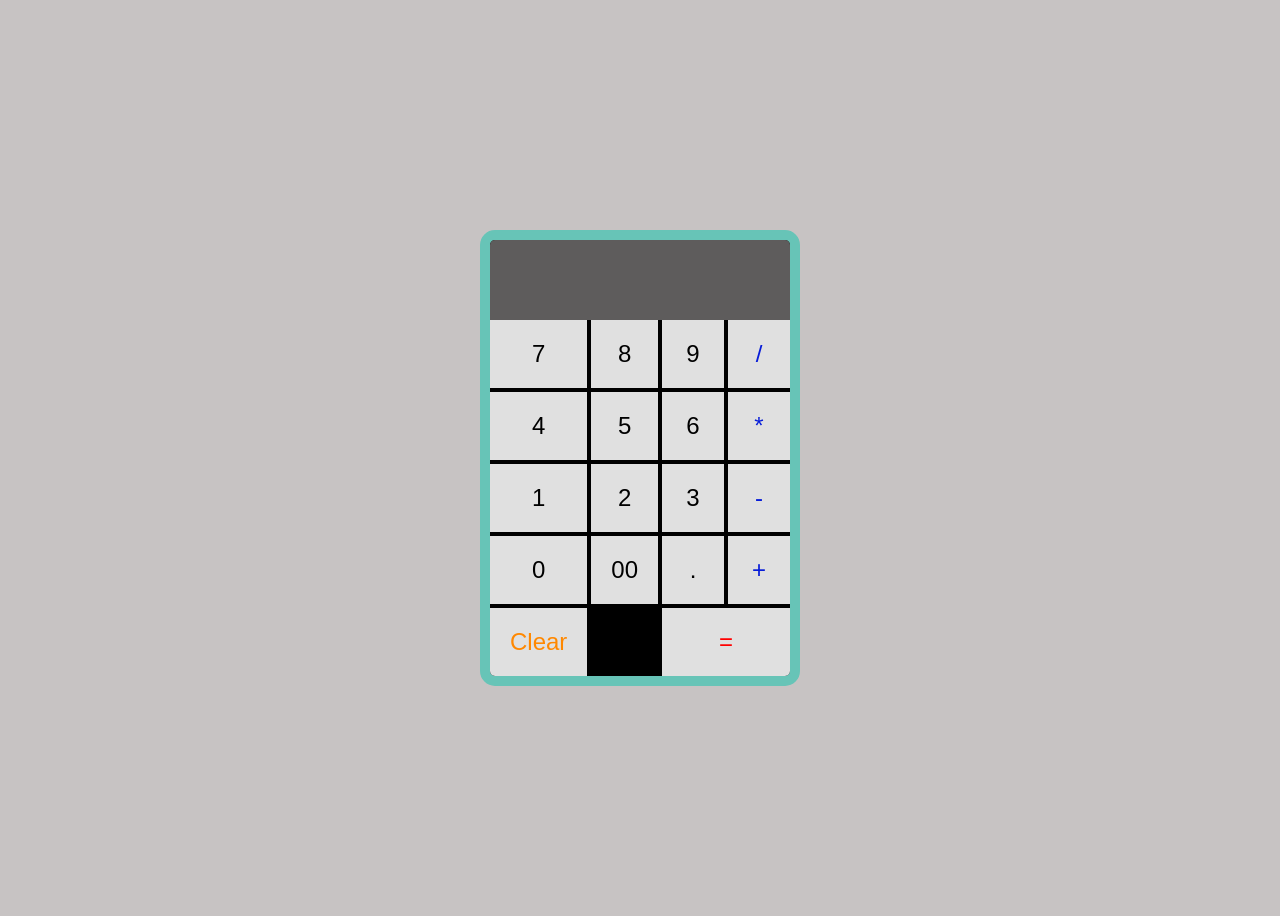
<file: BASIC CALCULATOR CODE/index.html>
<!DOCTYPE html>
<html lang="en">
<head>
    <meta charset="UTF-8">
    <meta name="viewport" content="width=device-width, initial-scale=1.0">
    <title>Calculator</title>
    <link rel="stylesheet" href="style.css">
</head>
<body>

    <div class="calculator">
        <input type="text" id="inputField" class="calculator-screen" readonly>
        <div class="calculator-keys">
            <button onclick="appendToInput('7')">7</button>
            <button onclick="appendToInput('8')">8</button>
            <button onclick="appendToInput('9')">9</button>
            <button class="operator" onclick="appendToInput('/')">/</button>

            <button onclick="appendToInput('4')">4</button>
            <button onclick="appendToInput('5')">5</button>
            <button onclick="appendToInput('6')">6</button>
            <button class="operator" onclick="appendToInput('*')">*</button>

            <button onclick="appendToInput('1')">1</button>
            <button onclick="appendToInput('2')">2</button>
            <button onclick="appendToInput('3')">3</button>
            <button class="operator" onclick="appendToInput('-')">-</button>

            <button onclick="appendToInput('0')">0</button>
            <button onclick="appendToInput('00')">00</button>
            <button onclick="appendToInput('.')">.</button>
            <button class="operator" onclick="appendToInput('+')">+</button>
            <button onclick="clearInput()" class="clear">Clear</button>
            <button class="equal-sign" onclick="calculate()">=</button>
        </div>
    </div>
    <script type="text/javascript" src="index.js"></script>
</body>
</html>
</file>
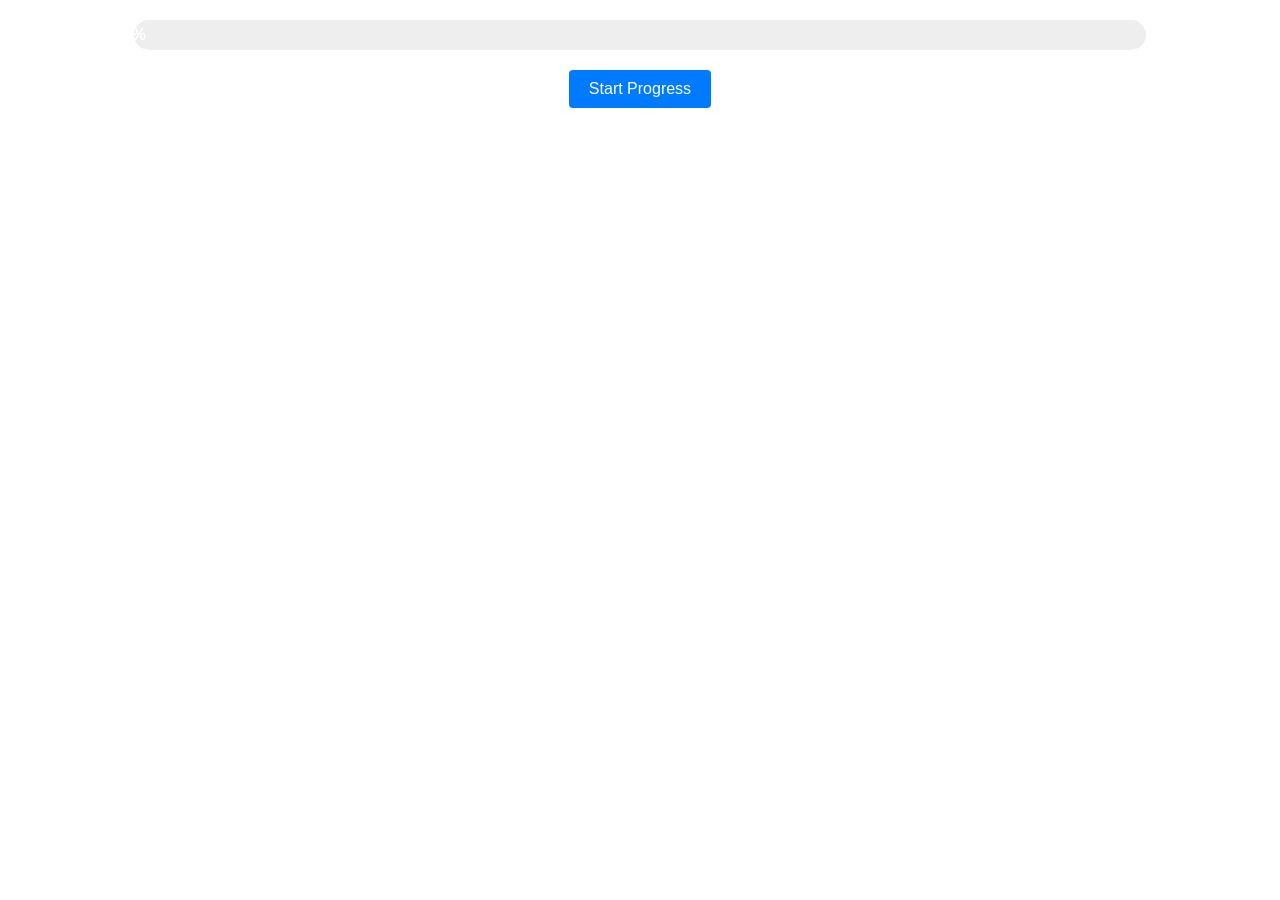
<file: 5 UI ELEMENTS/Progress Bar/ProgressBar.html>
<!DOCTYPE html>
<html lang="en">
<head>
    <meta charset="UTF-8">
    <meta name="viewport" content="width=device-width, initial-scale=1.0">
    <title>Progress Bar</title>
    <link rel="stylesheet" href="progress-bar.css">
</head>
<body>
    <div class="progress-container">
        <div class="progress-bar" id="progressBar">
            <div class="progress-text" id="progressText">0%</div>
        </div>
    </div>
    <button id="startBtn">Start Progress</button>

    <script src="progress-bar.js"></script>
</body>
</html>
</file>
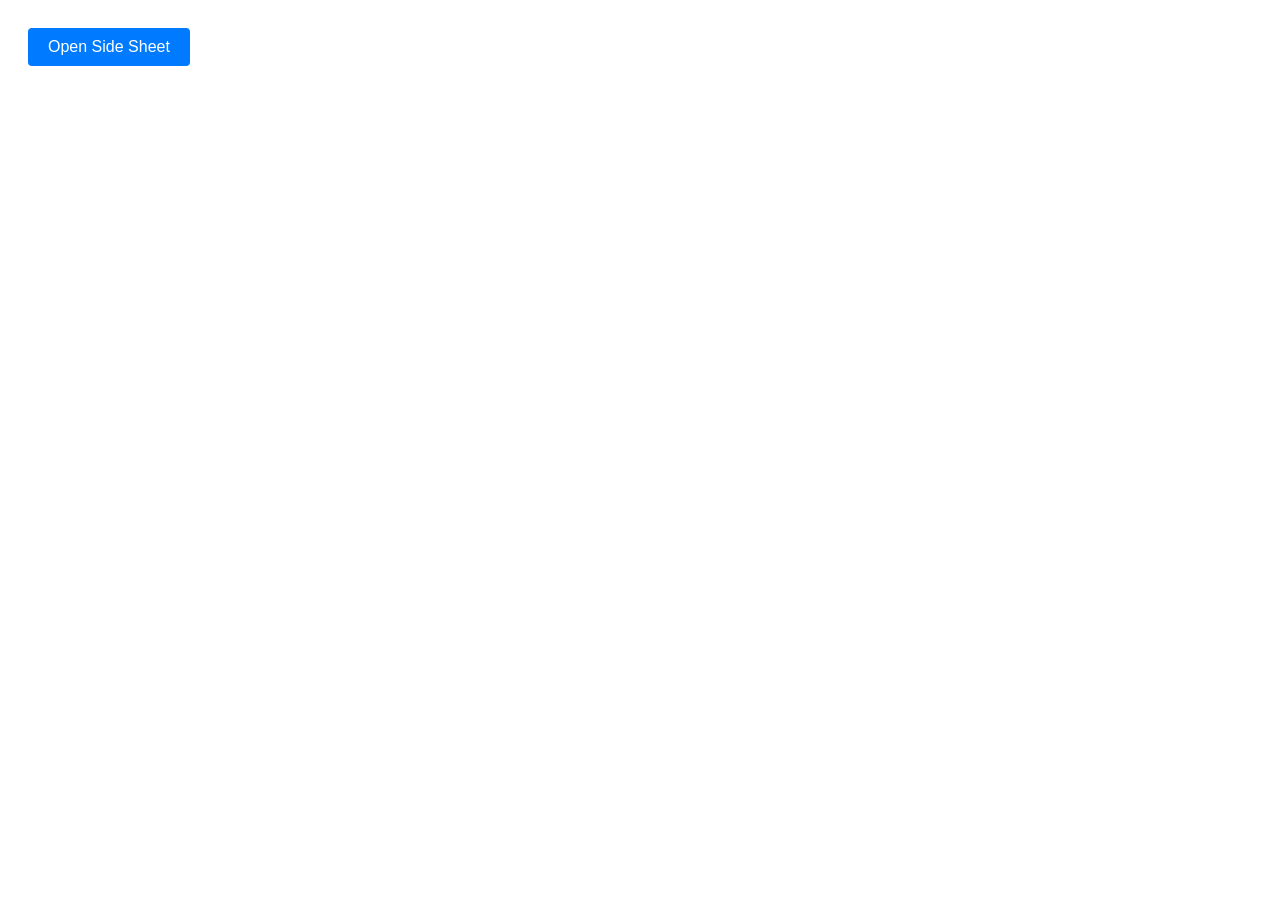
<file: 5 UI ELEMENTS/Side Sheet/SideSheet.html>
<!DOCTYPE html>
<html lang="en">
<head>
    <meta charset="UTF-8">
    <meta name="viewport" content="width=device-width, initial-scale=1.0">
    <title>Side Sheet</title>
    <link rel="stylesheet" href="side-sheet.css">
</head>
<body>
    <button id="openSheetBtn">Open Side Sheet</button>

    <div class="side-sheet" id="sideSheet">
        <div class="side-sheet-content">
            <button class="close-btn" id="closeSheetBtn">&times;</button>
            <h2>Side Sheet</h2>
            <p>This is a side sheet that slides in from the side. You can add any content here like forms, details, etc.</p>
            <p>Click the close button or outside the sheet to close it.</p>
        </div>
    </div>

    <script src="side-sheet.js"></script>
</body>
</html>
</file>
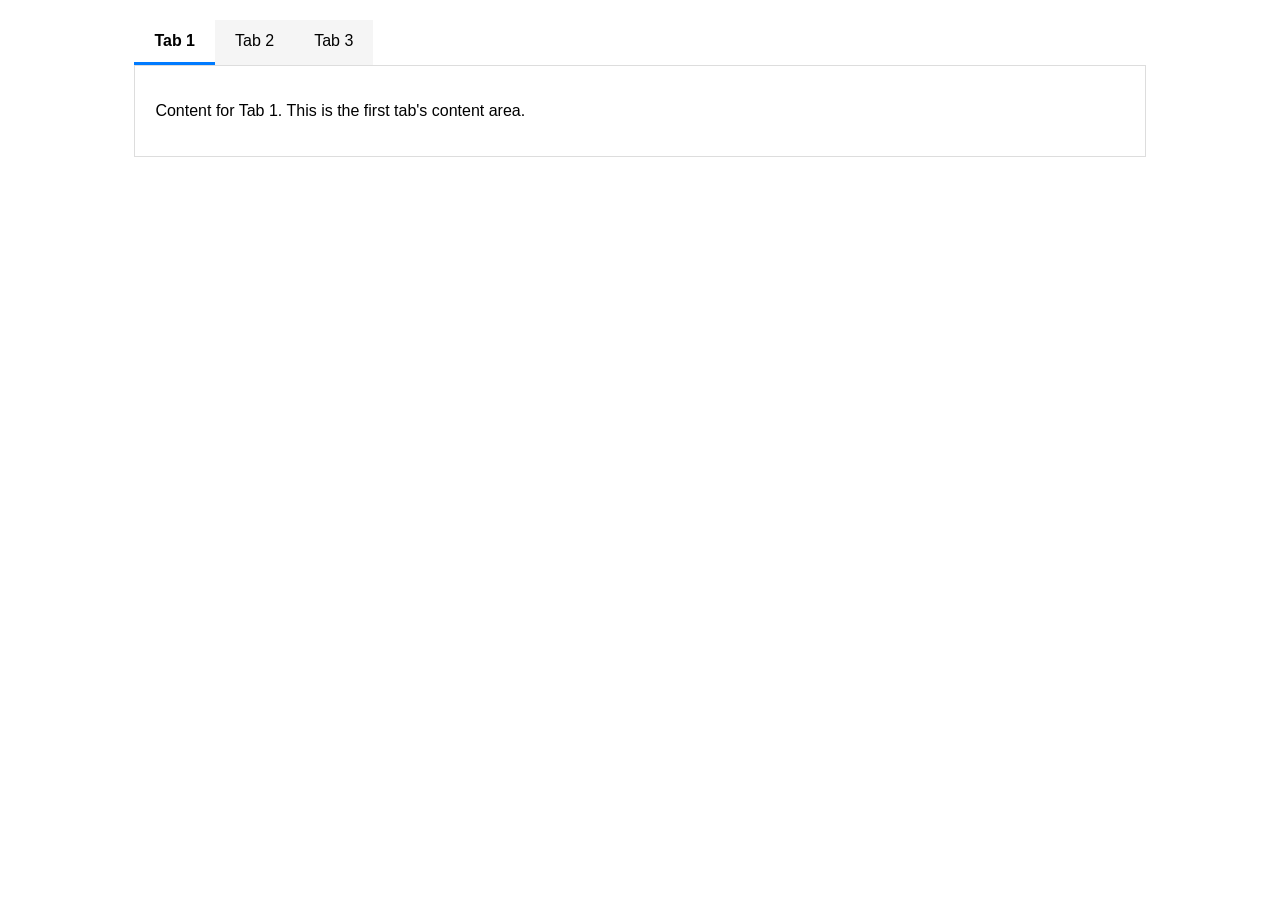
<file: 5 UI ELEMENTS/Tab Bar/Tab-bar.html>
<!DOCTYPE html>
<html lang="en">
<head>
    <meta charset="UTF-8">
    <meta name="viewport" content="width=device-width, initial-scale=1.0">
    <title>Tab Bar</title>
    <link rel="stylesheet" href="tab-bar.css">
</head>
<body>
    <div class="tab-container">
        <div class="tab-buttons">
            <button class="tab-btn active" data-tab="tab1">Tab 1</button>
            <button class="tab-btn" data-tab="tab2">Tab 2</button>
            <button class="tab-btn" data-tab="tab3">Tab 3</button>
        </div>
        <div class="tab-content">
            <div class="tab-pane active" id="tab1">
                <p>Content for Tab 1. This is the first tab's content area.</p>
            </div>
            <div class="tab-pane" id="tab2">
                <p>Content for Tab 2. Click other tabs to switch between content.</p>
            </div>
            <div class="tab-pane" id="tab3">
                <p>Content for Tab 3. You can add different content in each tab.</p>
            </div>
        </div>
    </div>

    <script src="tab-bar.js"></script>
</body>
</html>
</file>
<file: BASIC CALCULATOR CODE/style.css>
body {
    font-family: Arial, sans-serif;
    display: flex;
    justify-content: center;
    align-items: center;
    min-height: 100vh;
    background-color: #c7c3c3;
}

.calculator {
    width: 300px;
    border: 10px solid #67c4b7;
    border-radius: 15px;
    overflow: hidden;
    background-color: #000000;
}

.calculator-screen {
    width: 100%;
    height: 80px;
    border: 5px;
    background-color: #5e5c5c;
    color: #fff;
    text-align: right;
    padding: 0 10px;
    font-size: 2.5rem;
    box-sizing: border-box;
}

.calculator-keys {
    display: grid;
    grid-template-columns: repeat(4, 3fr);
    gap: 4px;
}

.calculator-keys button {
    background-color: #e0e0e0;
    border: none;
    font-size: 1.5rem;
    padding: 20px;
    text-align: center;
    cursor: pointer;
}

.calculator-keys button:hover {
    background-color: #97e2ff;
}

.operator {
    background-color: #f0a040;
    color: rgb(7, 28, 216);
}

.operator:hover {
    background-color: #41116e;
}

.clear {
    background-color: #f44336;
    color: rgb(255, 136, 0);
}

.clear:hover {
    background-color: #d32f2f;
}

.equal-sign {
    background-color: #4caf50;
    color: rgb(255, 0, 0);
    grid-column: 3 / 5;
}

.equal-sign:hover {
    background-color: #43a047;
}
</file>
<file: 5 UI ELEMENTS/Progress Bar/progress-bar.css>
.progress-container {
    width: 80%;
    height: 30px;
    background-color: #eee;
    border-radius: 15px;
    margin: 20px auto;
    overflow: hidden;
    font-family: Arial, sans-serif;
}

.progress-bar {
    height: 100%;
    width: 0;
    background-color: #4CAF50;
    border-radius: 15px;
    display: flex;
    align-items: center;
    justify-content: center;
    transition: width 0.3s ease;
}

.progress-text {
    color: white;
    font-weight: bold;
}

button {
    display: block;
    margin: 0 auto;
    padding: 10px 20px;
    font-size: 16px;
    cursor: pointer;
    background-color: #007BFF;
    color: white;
    border: none;
    border-radius: 4px;
}

button:hover {
    background-color: #0056b3;
}
</file>
<file: 5 UI ELEMENTS/Side Sheet/side-sheet.css>
body {
    font-family: Arial, sans-serif;
}

#openSheetBtn {
    margin: 20px;
    padding: 10px 20px;
    font-size: 16px;
    cursor: pointer;
    background-color: #007BFF;
    color: white;
    border: none;
    border-radius: 4px;
}

#openSheetBtn:hover {
    background-color: #0056b3;
}

.side-sheet {
    position: fixed;
    top: 0;
    right: -100%;
    width: 300px;
    height: 100%;
    background-color: white;
    box-shadow: -2px 0 10px rgba(0,0,0,0.2);
    transition: right 0.3s ease;
    z-index: 1000;
}

.side-sheet.open {
    right: 0;
}

.side-sheet-content {
    padding: 20px;
    height: 100%;
    overflow-y: auto;
}

.close-btn {
    float: right;
    font-size: 24px;
    font-weight: bold;
    border: none;
    background: none;
    cursor: pointer;
    color: #666;
}

.close-btn:hover {
    color: #000;
}
</file>
<file: 5 UI ELEMENTS/Tab Bar/tab-bar.css>
.tab-container {
    width: 80%;
    margin: 20px auto;
    font-family: Arial, sans-serif;
}

.tab-buttons {
    display: flex;
    border-bottom: 1px solid #ddd;
}

.tab-btn {
    padding: 12px 20px;
    background-color: #f5f5f5;
    border: none;
    border-bottom: 3px solid transparent;
    cursor: pointer;
    font-size: 16px;
    transition: all 0.3s;
}

.tab-btn.active {
    background-color: white;
    border-bottom: 3px solid #007BFF;
    font-weight: bold;
}

.tab-btn:hover:not(.active) {
    background-color: #eee;
    border-bottom: 3px solid #ddd;
}

.tab-content {
    padding: 20px;
    border: 1px solid #ddd;
    border-top: none;
}

.tab-pane {
    display: none;
}

.tab-pane.active {
    display: block;
}
</file>
